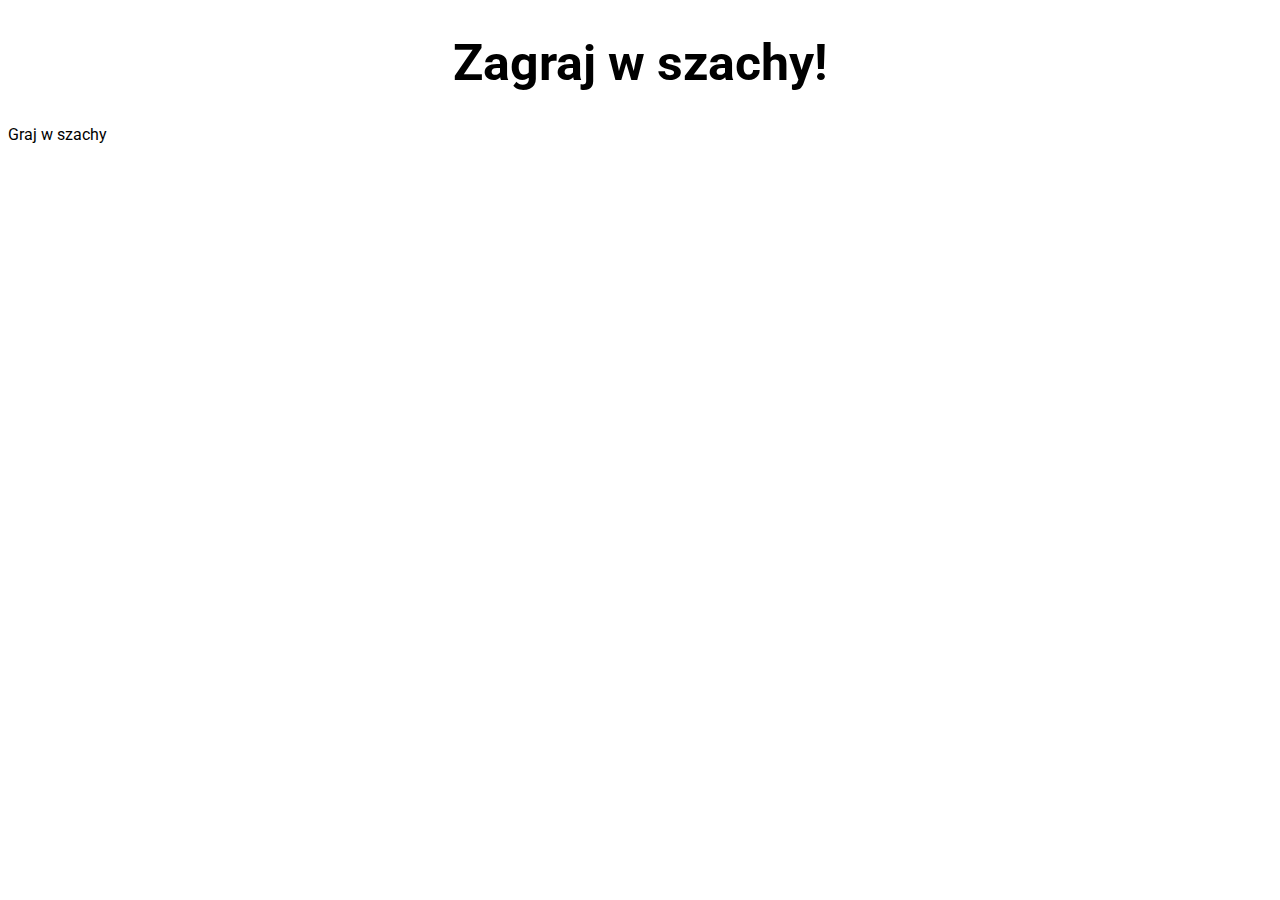
<file: index.html>
<!DOCTYPE HTML>
<html>
    <head>
        <meta charset="UTF-8"/>

        <link rel="icon" type="image/ico" href="data/img/other/kw.ico">

        <link rel="preconnect" href="https://fonts.gstatic.com">
        <link href="https://fonts.googleapis.com/css2?family=Roboto:wght@100&display=swap" rel="stylesheet">

        <link rel="stylesheet" href="css/main.css"/>
    </head>
    <body>
    <div class="header">
            <a href="index.html">
                <h1 class="nazwa">
                    Zagraj w szachy!
                </h1>
            </a>
        </div>
        <div class="container">
            <a href="graj.html">
                <div id="graj">
                    Graj w szachy
                </div>
            </a>
        </div>
    </body>
</html>
</file>
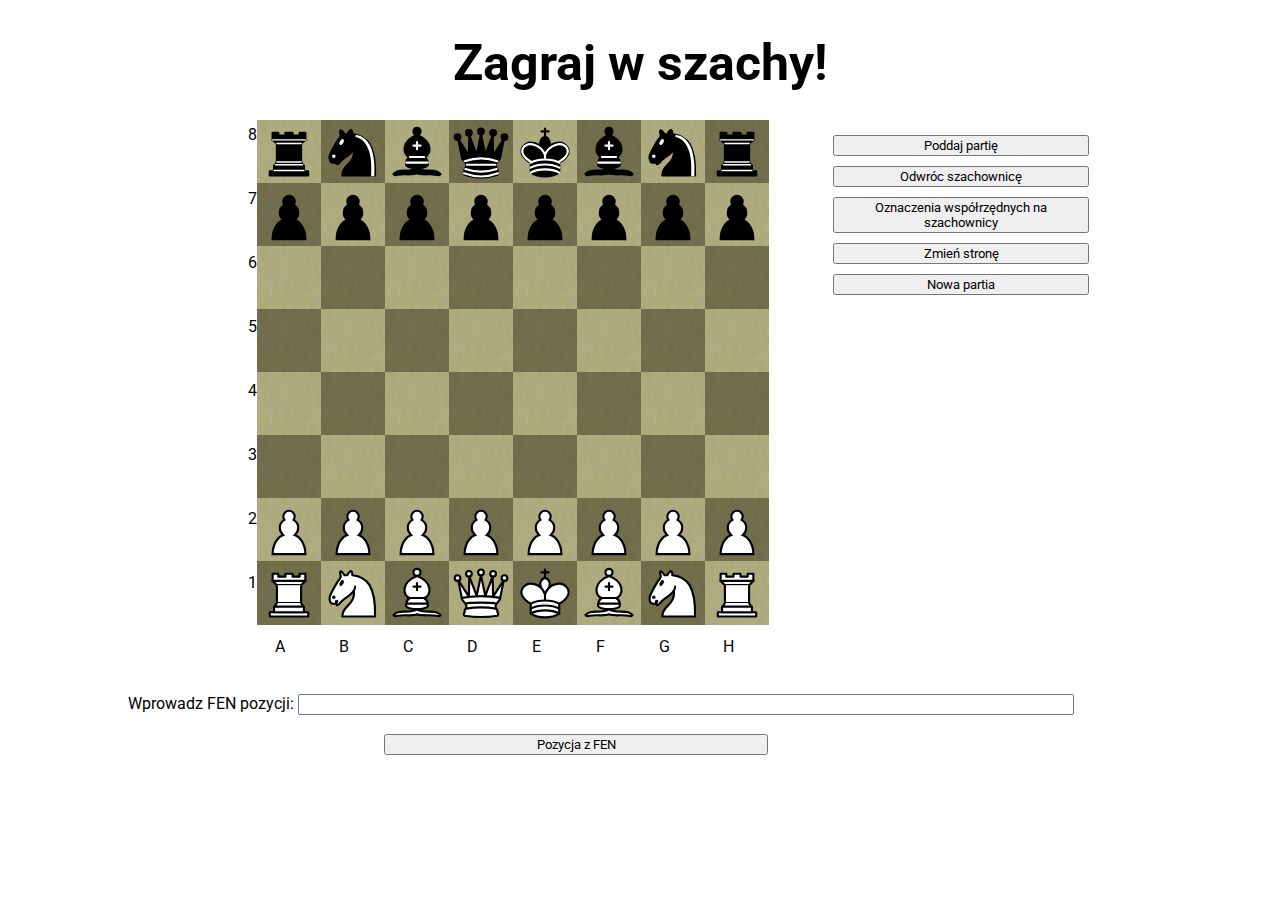
<file: graj.html>
<!DOCTYPE HTML>
<html>
    <head>
        <meta charset="UTF-8"/>

        <link rel="icon" type="image/ico" href="data/img/other/kw.ico">

        <link rel="preconnect" href="https://fonts.gstatic.com">
        <link href="https://fonts.googleapis.com/css2?family=Roboto:wght@100&display=swap" rel="stylesheet">

        <link rel="stylesheet" href="css/main.css"/>

        <script src="js/main.js"></script>
        <script src="js/rysowanie_szachownicy.js"></script>
        <script src="js/bierki.js"></script>
        <script src="js/szachy_od_bierek.js"></script>
        <script src="js/FEN.js"></script>
        <script src="js/ruchy.js"></script>
        <script src="js/gen_ruchy_bierek.js"></script>
        <script src="js/SI.js"></script>
        <script src="js/ocen_statycznie.js"></script>
        <script src="js/hash.js"></script>
    </head>
    <body onload="przygotuj()">
        <div class="header">
            <a href="index.html">
                <h1 class="nazwa">
                    Zagraj w szachy!
                </h1>
            </a>
        </div>
        <div class="container">
            <div id="gra">
                <div id="wspolrzedne_y">
                </div>
                <div id="szachownica">
                </div>
                <div id="przyciski">
                    <button id="poddaj" class="przycisk">
                        Poddaj partię
                    </button>
                    <button id="odwracanie" class="przycisk" onclick="obroc_szachownice()">
                        Odwróc szachownicę
                    </button>
                    <button id="wspolrzedne" class="przycisk" onclick="przelacz_wyswietlanie_wspolrzednych_pol()">
                        Oznaczenia współrzędnych na szachownicy
                    </button>
                    <button id="zmien_strone" class="przycisk" onclick="zmien_kolor_gracza()">
                        Zmień stronę
                    </button>
                    <button id="nowa" class="przycisk" onclick="nowa_partia()">
                        Nowa partia
                    </button>
                    <div id="promowanie_piona">
                    </div>
                </div>
                <div id="notacja">
                </div>
                <div id="wspolrzedne_x">
                </div>
            </div>
            <br/>
            <div id="wynik_gry">
            </div>
            <br/>
            <br/>
            <div id="wprowadzanie_FEN_div">
                <label for="wprowadzanie_FEN">Wprowadz FEN pozycji:</label>
                <input type="text" id="wprowadzanie_FEN" name="wprowadzanie_FEN"/>
                <br/>
                <br/>
                <button id="zatwierdz_FEN" onclick="wczytaj_z_FEN()">
                    Pozycja z FEN
                </button>
                <div id="bledny_FEN">
                </div>
            </div>
        </div>
    </body>
</html>
</file>
<file: css/main.css>
*
{
    font-family: 'Roboto', sans-serif;
}

a
{
    color: black;
    text-decoration: none;
}

#gra
{
    margin-left: auto;
    width: 80vw;
}

#wspolrzedne_y
{
    float: left;
}

#szachownica
{
    width: 40vw;
    height: 40vw;
    padding: 0px;
    margin: 0px;
    float: left;
}

#przyciski
{
    width: 30vw;
    float: left;
}

#notacja
{
    width: 30vw;
    clear: both;
}

#wprowadzanie_FEN_div
{
    margin: auto;
    width: 80vw;
}

#wprowadzanie_FEN
{
    width: 60vw;
}

#zatwierdz_FEN
{
    width: 30vw;
    margin-left: 20vw;
    text-align: center;
}

#bledny_FEN
{
    color: red;
    text-align: center;
    width: 30vw;
    margin-left: 20vw;
}

#wynik_gry
{
    text-align: center;
    font-size: 40px;
    color: red;
}

#promowanie_piona
{
    clear: both;
    margin: auto;
}

.wybor_promocja_bierka
{
    width: 7vw;
}

.pole
{
    padding: 0px;
    margin: 0px;
    margin-top: -5px;
    float: left;
}

.przycisk
{
    text-align: center;
    width: 20vw;
    margin-top: 10px;
    margin-left: 5vw;
    margin-right: 5vw;
}

.wspolrzedna_x
{
    text-align: center;
    float: left;
}

.wspolrzedna_y
{
    text-align: center;
}

.nazwa
{
    font-size: 50px;
    text-align: center;
}

.bierka_zdj
{
    position: absolute;
}
</file>
